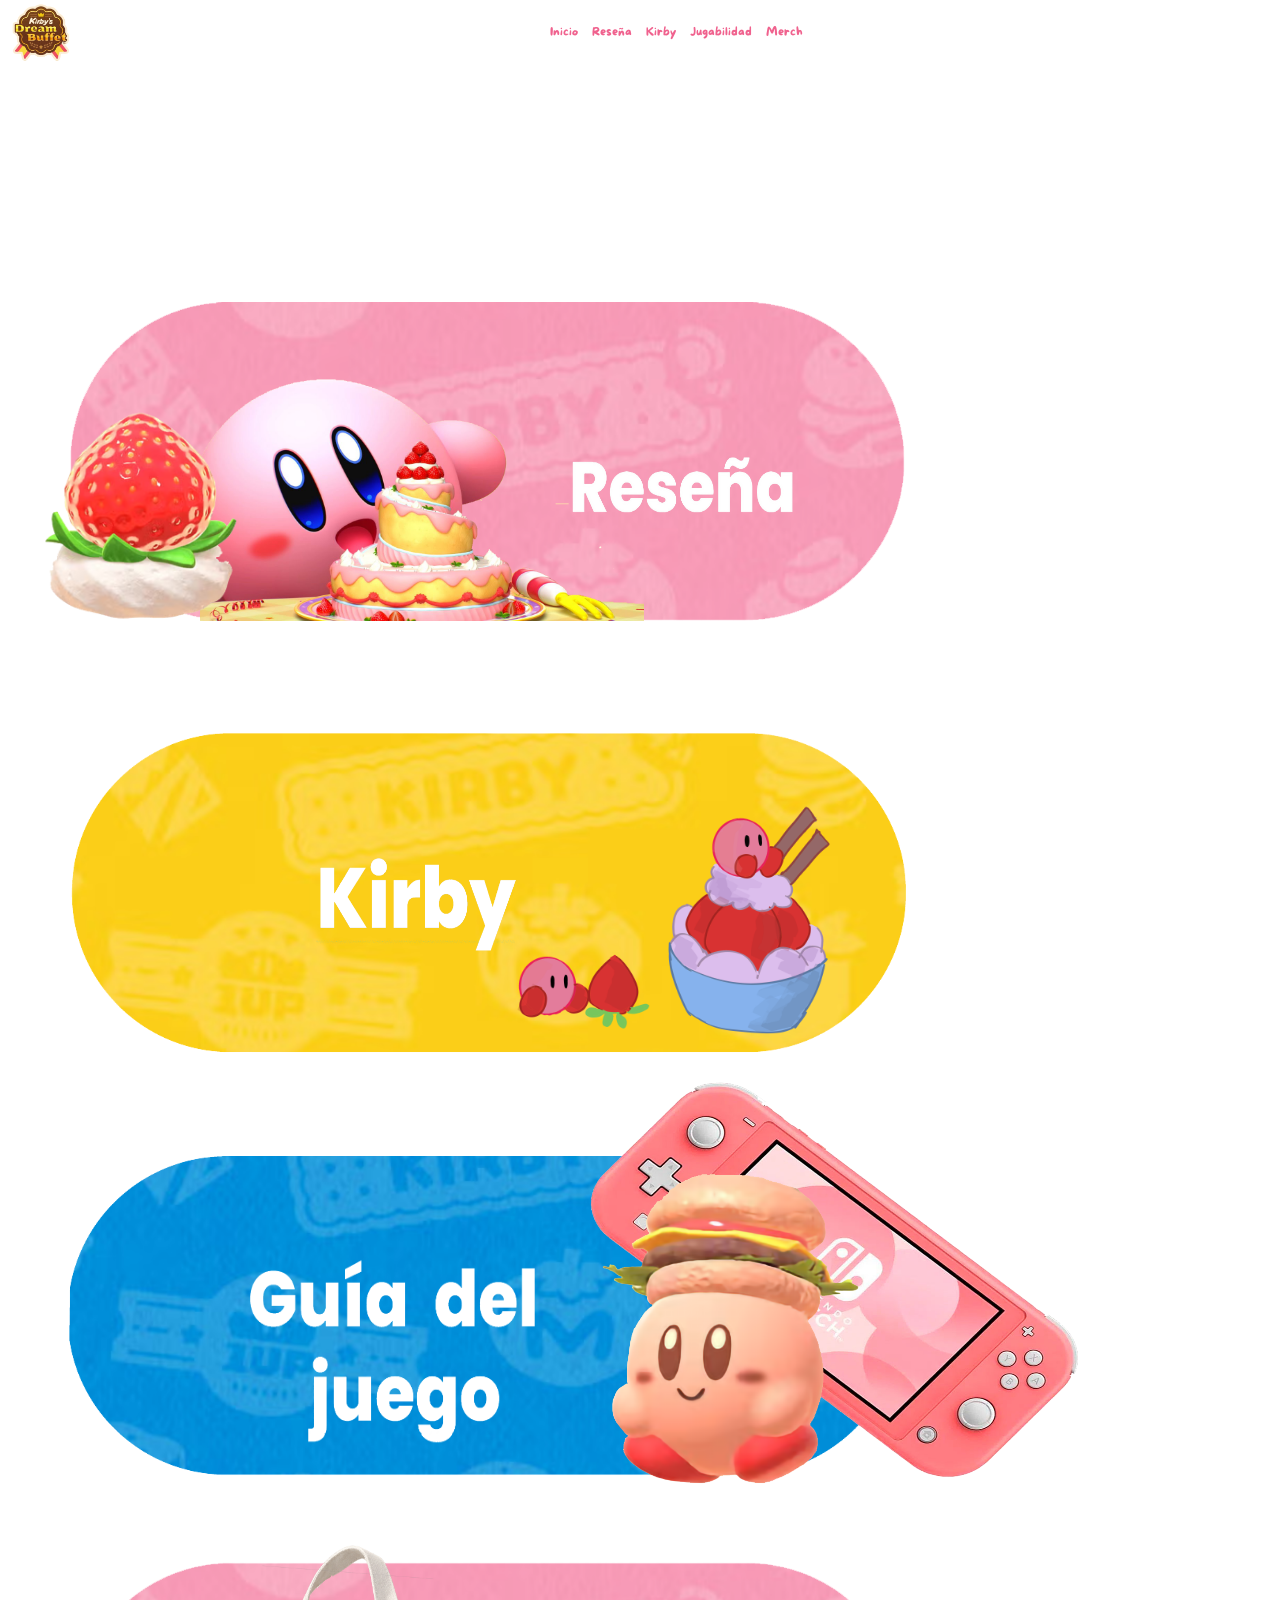
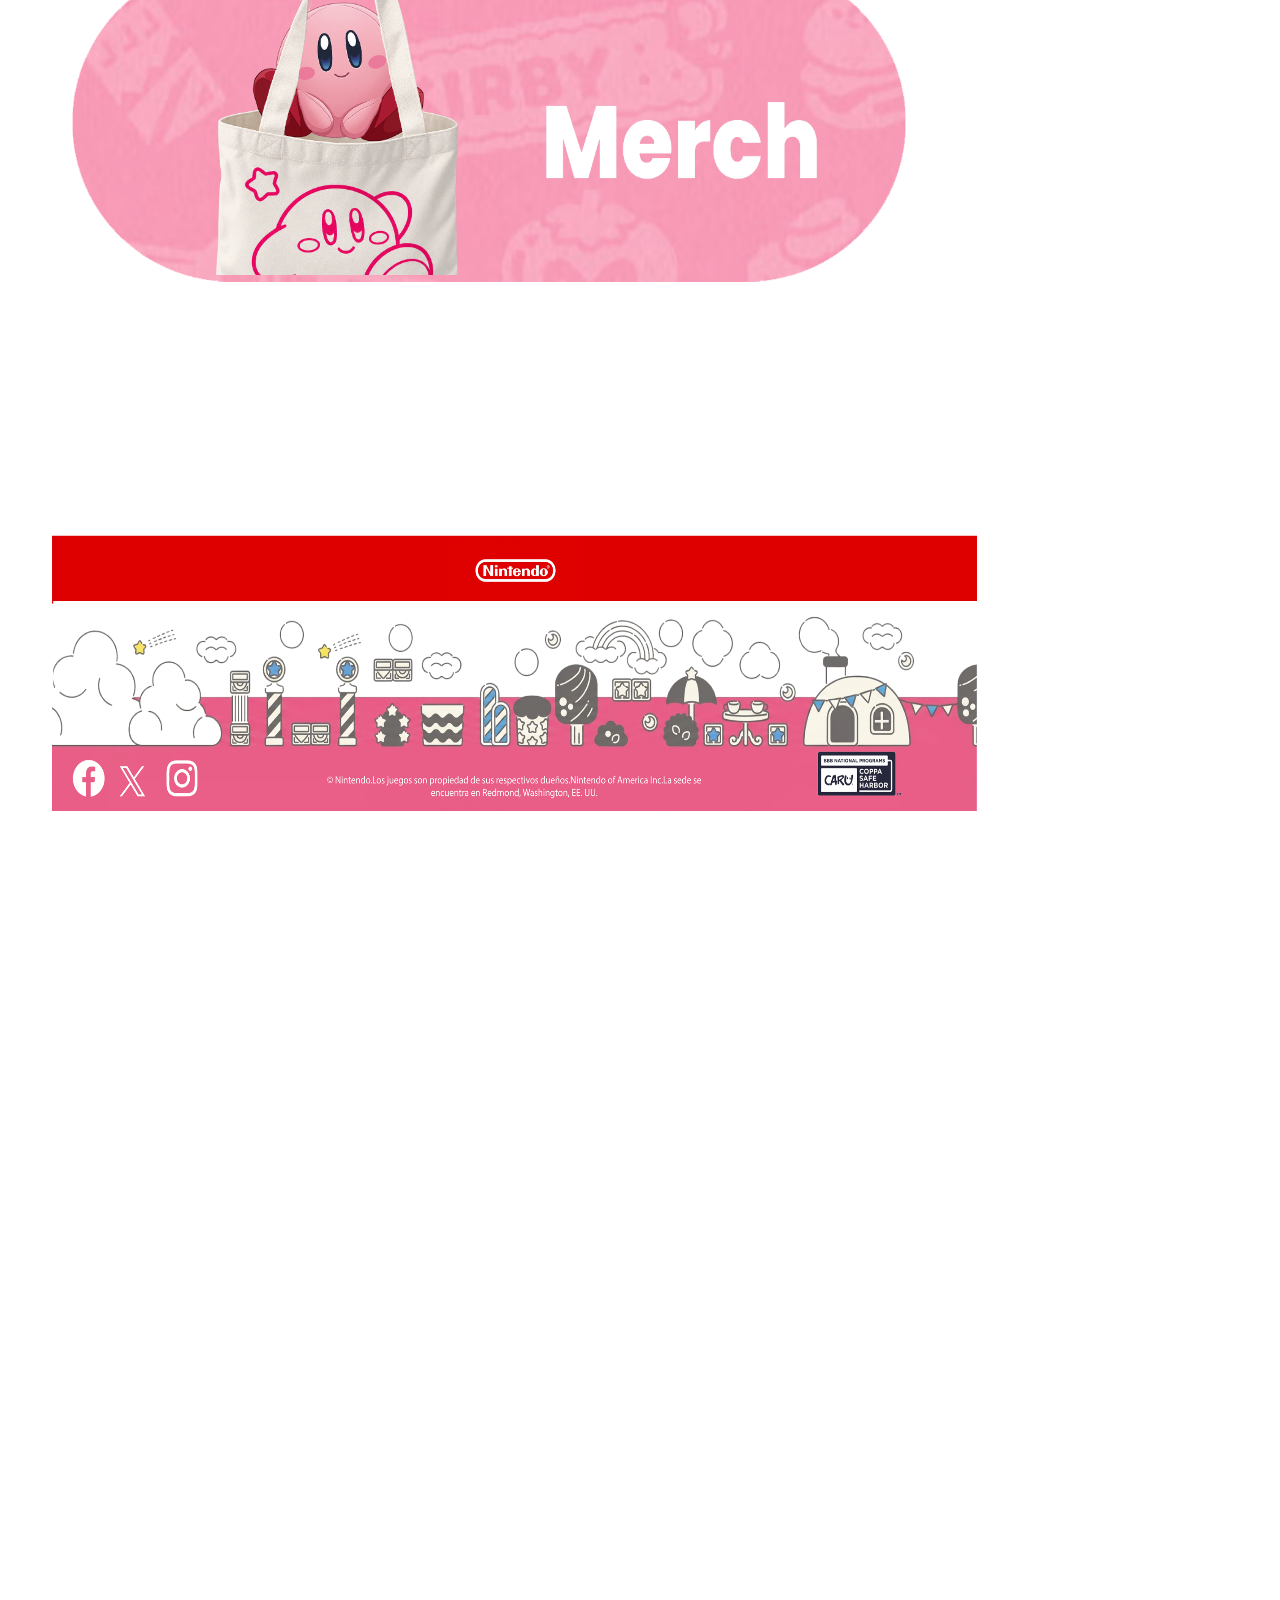
<file: index.html>
<!DOCTYPE html>
<html lang="es">
<head>  
    <meta charset="UTF-8">
    <meta name="viewport" content="width=device-width, initial-scale=1.0">
    <title>Práctica 5</title>
 <link rel="stylesheet" href="css/style.css">
</head>
<body>

<div class="Cuerpo">
    

    <div class="piepagina">
    <img src ="img/pie de pagina3.png">
    </div>
    <div class="bloque1">
    <img src="img/bloque 1.png">
    </div>
    <div class="bloque2">
    <img src="img/bloque 2.png">
    </div>
    <div class="bloque3">
    <img src="img/bloque 3.png">
    </div>
    <div class="bloque4">
    <img src="img/bloque 4.png">
    </div>
    <div class="bloque5">
    <img src="img/resena2.png">
    </div>
    <div class="bloque6">
    <img src="img/merch p2.png">
    </div>
    <div class="bloque7">
    <img src="img/control de nitendo.png">
    </div>
    <div class="bloque8">
    <img src="img/asc.png">
    </div>
    <div class="bloque9">
    <img src="img/historia2.png">
    </div>
    <div class="bloque10">
    <img src="img/fresaaa.png">
    </div>
    <div class="bloque11">
         <a href="Historia.html">
    <img src="img/renatitulo.png" alt="Historia">
    </a>
    </div>
    <div class="bloque12">
        <a href="Kirby.html">
    <img src="img/kirby.png" alt="kirby">
    </a>
    </div>
    <div class="bloque13">
        <a href="Jugabilidad.html">
    <img src="img/guia del juego.png" alt="Jugabilidad">
    </a>
    </div>
    <div class="bloque14">
        <a href="Merch.html">
    <img src="img/merch1.png" alt="Merch">
    </a>
    </div>
    <div class="bloque15">
    <img src="img/pie de pagina4.png">
    </div>
    <div class="fondo">
    
        <div id="Arriba">
            <img class="logo" src="img/KDB_Logo.webp" alt="">
        </div>

        <div class="navbar">
            <a href="index.html">Inicio</a>
            <a href="Historia.html">Reseña</a>
            <a href="Kirby.html">Kirby</a>
            <a href="Jugabilidad.html">Jugabilidad</a>
            <a href="Merch.html">Merch</a>
        </div>
</div>

</div>
</body>
</file>
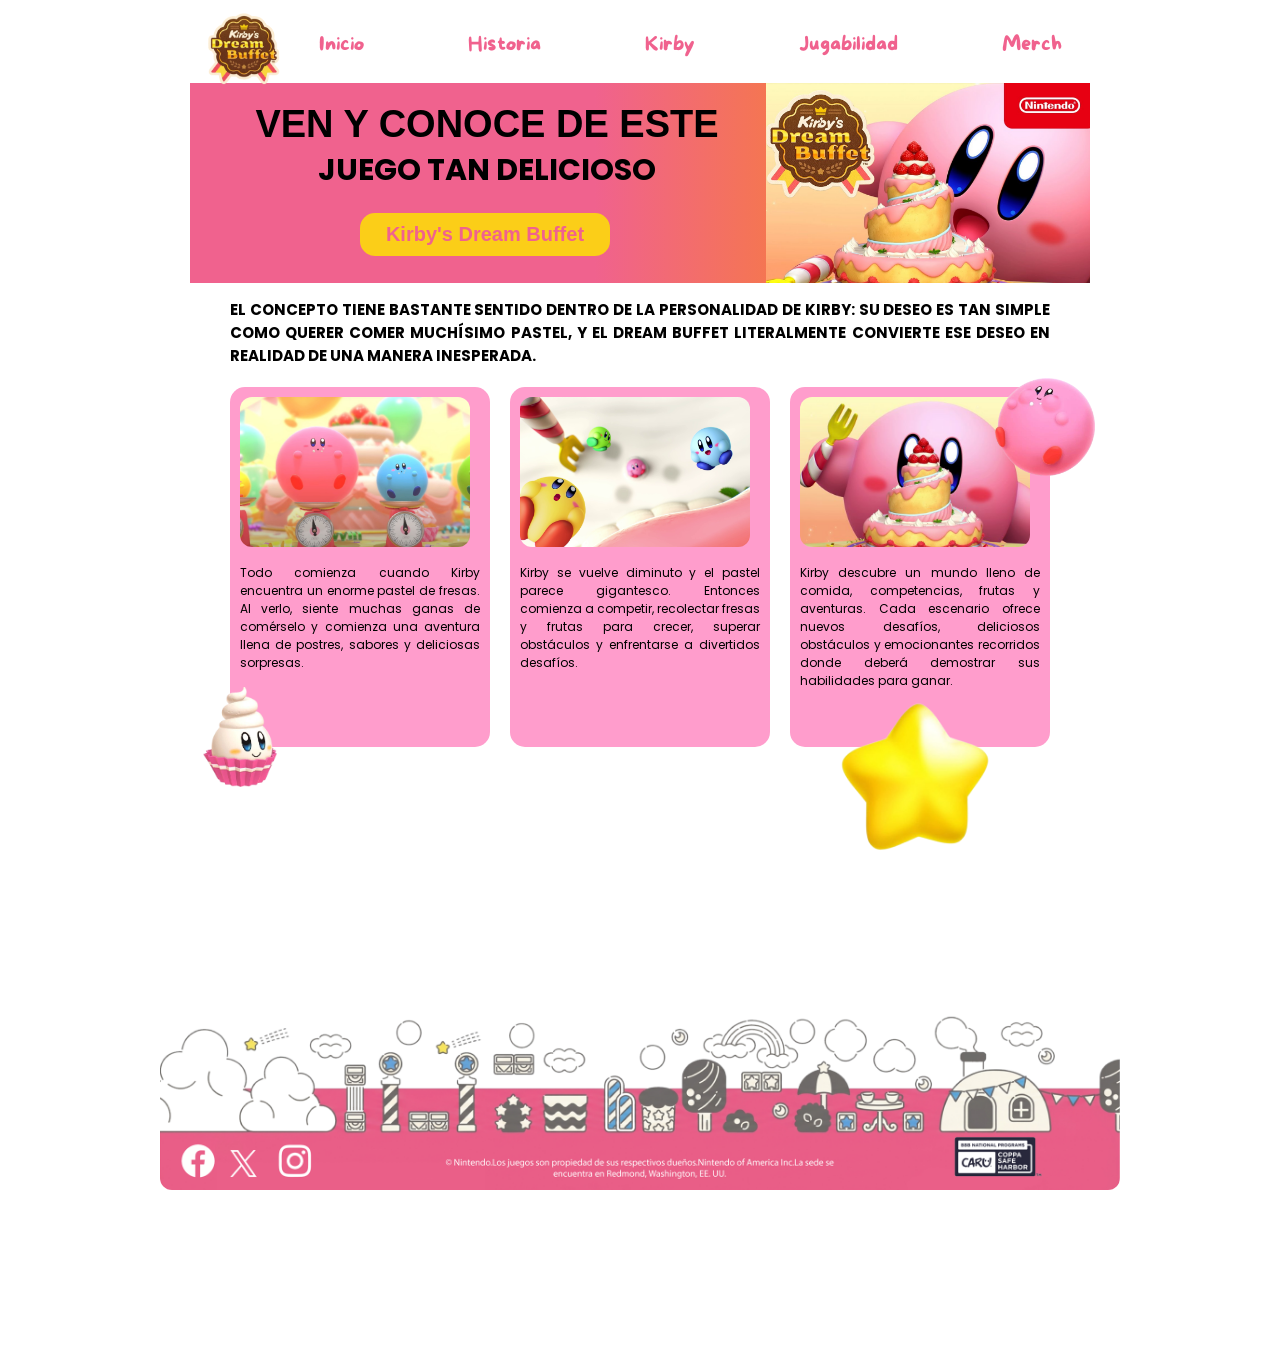
<file: Historia.html>
<!DOCTYPE html>
<html lang="es">
<head>
    <meta charset="UTF-8">
    <meta name="viewport" content="width=device-width, initial-scale=1.0">
    <title>KIRBY FINAL</title>
    <link rel="stylesheet" href="css/syle_historia.CSS">
</head>

<body>
 <!-- BANNER CON DEGRADADO -->
<div class="Cuerpo"> 

<!-- MENU -->

        <div id="Arriba">
            <img class="logo" src="img/KDB_Logo.webp" alt="">
        </div>

        <div class="navbar">
            <a href="index.html">Inicio</a>
            <a href="Historia.html">Historia</a>
            <a href="Kirby.html">Kirby</a>
            <a href="Jugabilidad.html">Jugabilidad</a>
            <a href="Merch.html">Merch</a>
        </div>



    <div class="banner">

        <h1>VEN Y CONOCE DE ESTE</h1>

        <p>JUEGO TAN DELICIOSO</p>
<img src="img/NINTENDO LIRBY.jpg" alt="">
       <div class="Rectangulo">

    <h2>Kirby's Dream Buffet </h2>


        </div>
        

    </div>


    <!-- INTRODUCCIÓN -->

    <div class="introduccion">

        EL CONCEPTO TIENE BASTANTE SENTIDO DENTRO DE LA PERSONALIDAD
        DE KIRBY: SU DESEO ES TAN SIMPLE COMO QUERER COMER MUCHÍSIMO
        PASTEL, Y EL DREAM BUFFET LITERALMENTE CONVIERTE ESE DESEO
        EN REALIDAD DE UNA MANERA INESPERADA.

    </div>


    <!-- TARJETAS -->

    <div class="tarjetas">

        <div class="tarjeta">
<img src="img/PESAS KIRBY.jpg" alt="">
            <p>
               Todo comienza cuando Kirby encuentra un enorme pastel de fresas. Al verlo, siente muchas ganas de comérselo y comienza una aventura llena de postres, sabores y deliciosas sorpresas.
            </p>

        </div>


        <div class="tarjeta">

            <img src="img/CAYENDO AL PASTEL.png" alt="">

            <p>
              Kirby se vuelve diminuto y el pastel parece gigantesco. Entonces comienza a competir, recolectar fresas y frutas para crecer, superar obstáculos y enfrentarse a divertidos desafíos.
            </p>

        </div>


        <div class="tarjeta">

            <img src="img/KIRBY BUFFET.jpg" alt="">

            <p>
               Kirby descubre un mundo lleno de comida, competencias, frutas y aventuras. Cada escenario ofrece nuevos desafíos, deliciosos obstáculos y emocionantes recorridos donde deberá demostrar sus habilidades para ganar.
            </p>
           <div class="Kirby">
    <img src="img/Animacion.png" alt="Kirby">
    </div>
    <div class="Animacion">
        <img src="img/Animacion 3.png" alt="">
    </div>
    <div class="AnimacionDerecha">
        <img src="img/Animacion 2.png" alt="">
    </div>


    <!-- INFORMACIÓN FINAL -->


        </section>

        <section class="footer">
            <div class="piepagina">
                <img src ="img/pie de pagina3.png">
            </div>
        </section>



</div>
</body>
</html>
</file>
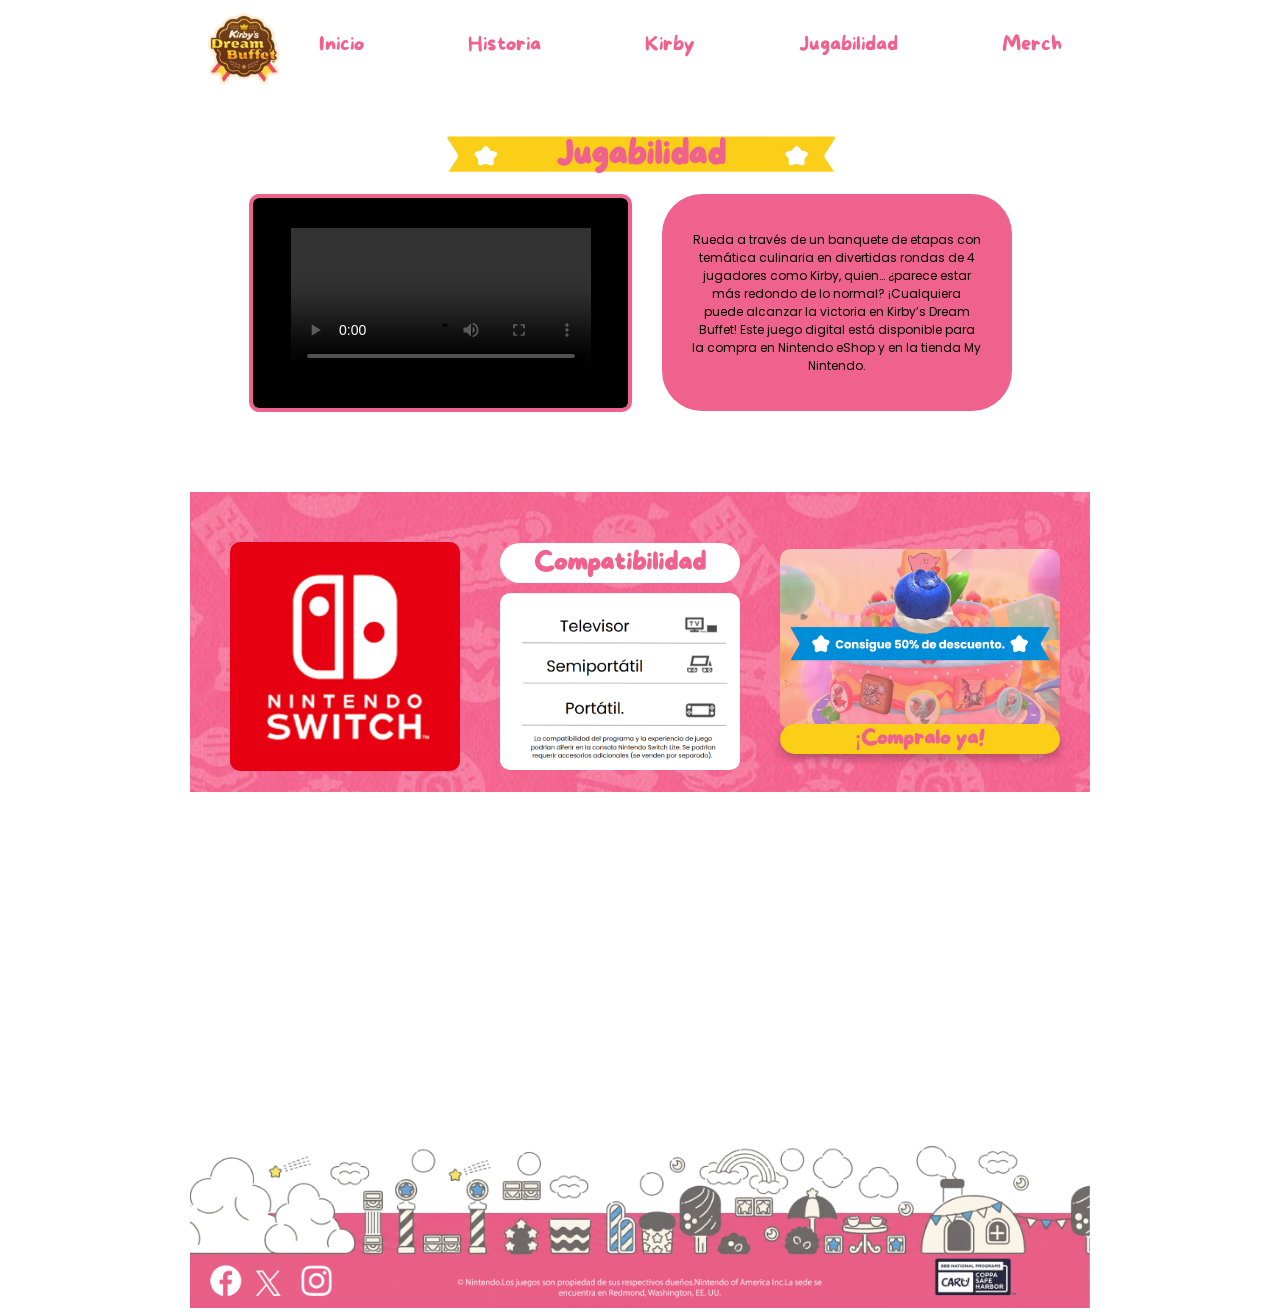
<file: Jugabilidad.html>
<!DOCTYPE html>
<html lang="es">
 
<head>
    <meta charset="UTF-8">
    <meta name="viewport" content="width=device-width, initial-scale=1.0">
    <title>Práctica 5</title>
    <link rel="stylesheet" href="css/style_jugabilidad.css">
</head>
 
<body>
 
 <div class="Cuerpo">
    
<!-- MENU -->

        <div id="Arriba">
            <img class="logo" src="img/KDB_Logo.webp" alt="">
        </div>

        <div class="navbar">
            <a href="index.html">Inicio</a>
            <a href="Historia.html">Historia</a>
            <a href="Kirby.html">Kirby</a>
            <a href="Jugabilidad.html">Jugabilidad</a>
            <a href="Merch.html">Merch</a>
        </div>

    <footer id="bloque1">
         <div class="Informacion">
            <h5>Jugabilidad</h5>
          
         </div>
         <div class="fresa">
    
</div>
               <div class="contenedor">
            <iframe width="520" height="315" src="img/video1.mp4" title="YouTube video player" frameborder="0" allow="accelerometer; autoplay; clipboard-write; encrypted-media; gyroscope; picture-in-picture; web-share" referrerpolicy="strict-origin-when-cross-origin" allowfullscreen></iframe>

                <p>
                    Rueda a través de un banquete de etapas con temática culinaria en divertidas rondas de 4 jugadores como Kirby, quien… ¿parece estar más redondo de lo normal? ¡Cualquiera puede alcanzar la victoria en Kirby’s Dream Buffet! Este juego digital está disponible para la compra en Nintendo eShop y en la tienda My Nintendo.
                </p>
           
            

         </div>
        </div>
    </section>
    </footer>
    <footer id="final">
        <div class="texto">
             <h6> Compatibilidad</h6>
        </div>
        <div class="imagenes">
               <img src="img/img nintendo.png" class="nintendo">
            
              
                <img src="img/img compatibilidad.png" class="compa">
        
             
                 <img src="img/img descuento.png" class="desc">
                     <div class="texto2">
                             <a href="https://www.nintendo.com/es-mx/store/products/kirbys-dream-buffet-switch/?srsltid=AYCX9vJBOTqT5Qi1M6qNu3eUMuignvo3IkU2qIWd8kR2l5N6LhHwjAWl"><h4> ¡Compralo ya! </h4></a>
                     </div>
            </div>
        </div>
    </footer>
 </div>
        </section>

        <section class="footer">
            <div class="piepagina">
                <img src ="img/pie de pagina3.png">
            </div>
        </section>

    </div>
    </div>
</body>
 
</html>
</file>
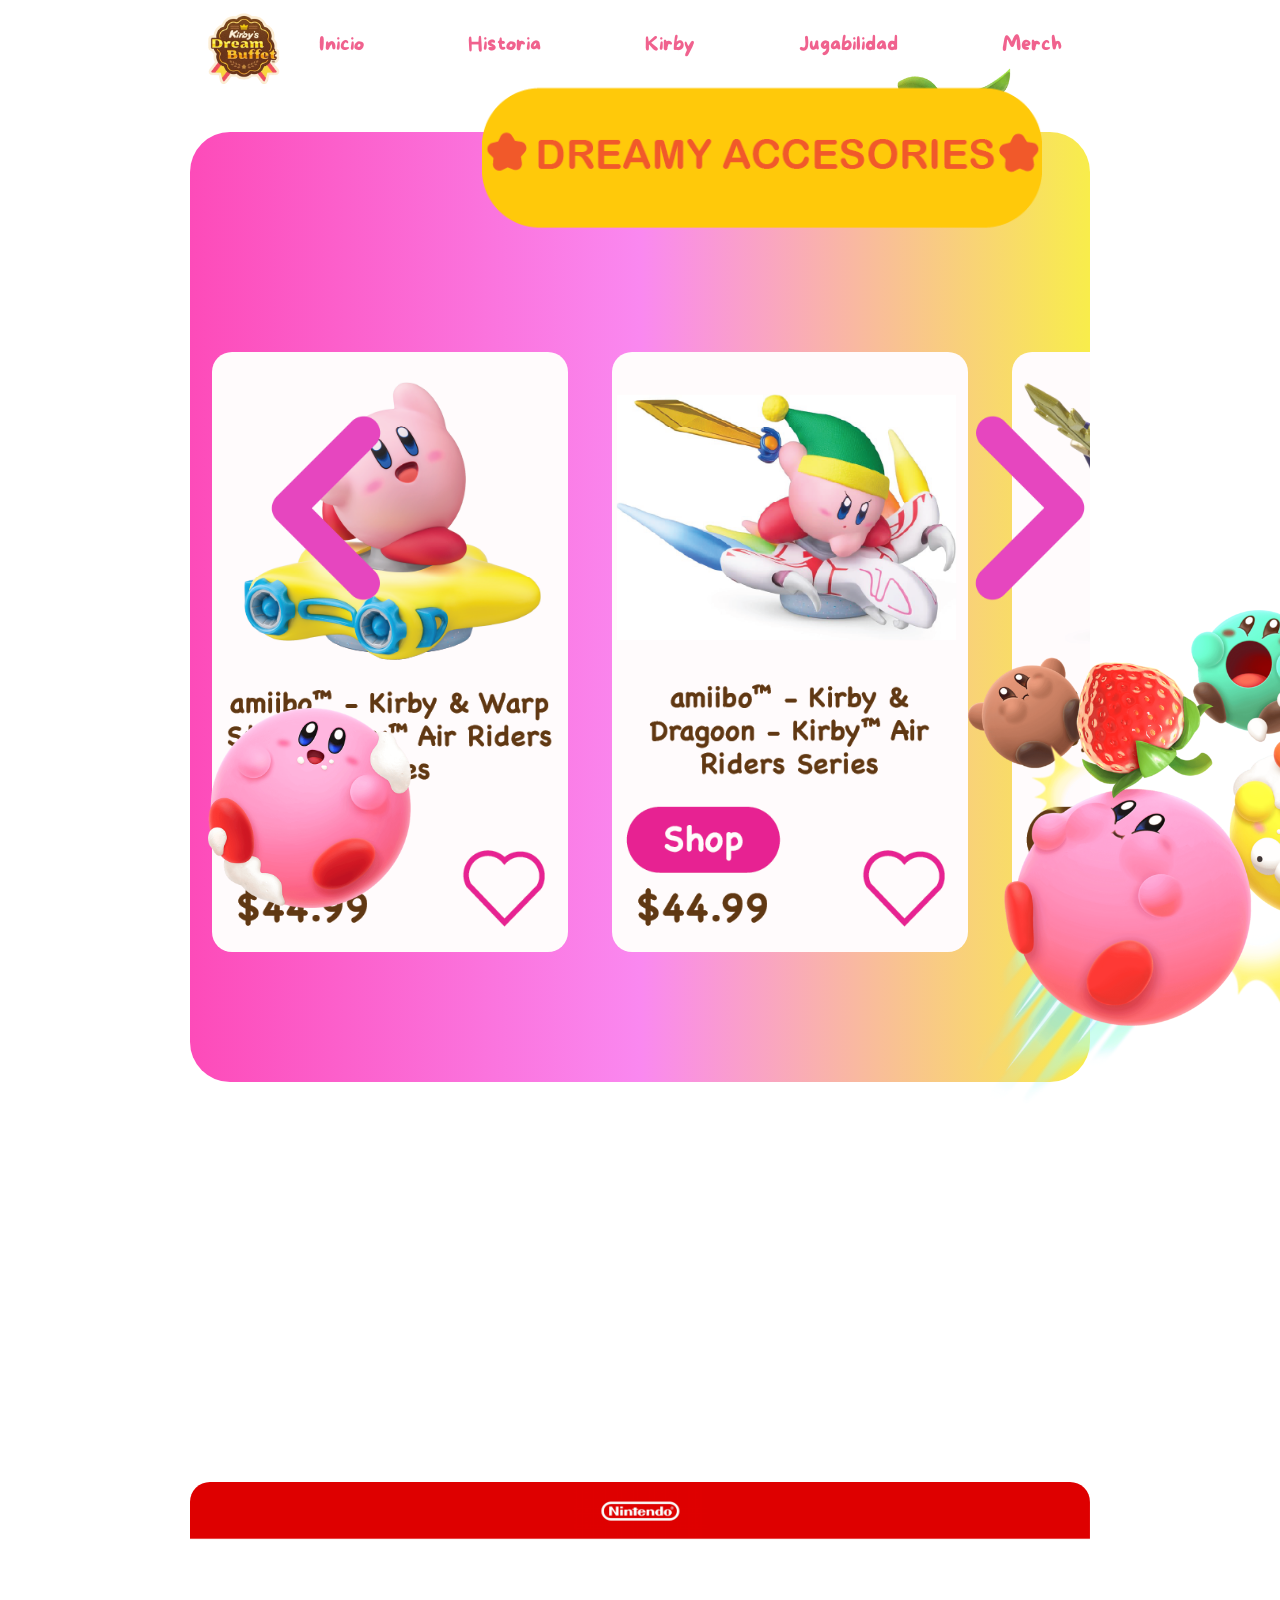
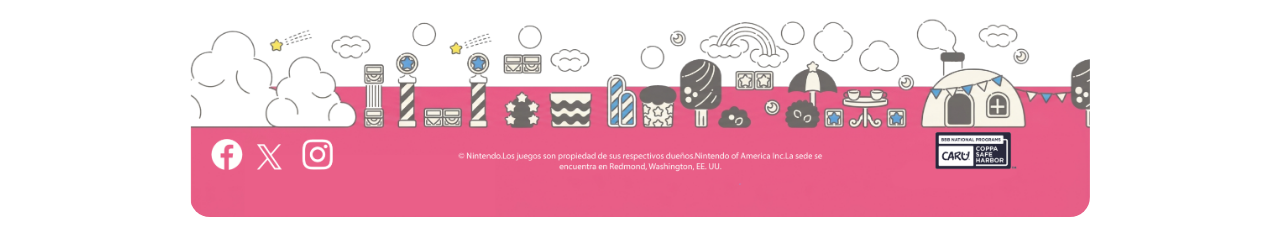
<file: Merch.html>
<!DOCTYPE html>
<html lang="es">
<head>
    <meta charset="UTF-8">
    <meta name="viewport" content="width=device-width, initial-scale=1.0">
    <title>Merch</title>
    <style>

    @font-face {
    font-family: "MoreSugar";
    src: url(fonts/MoreSugar-Regular.otf);
}
      body{
            background-image: url(https://i.pinimg.com/736x/39/7e/9f/397e9f64b443b9d7483504cf336aea62.jpg)
        }

.Cuerpo {
    width: 900px;
    max-width: 100%;
    margin-left: auto;
    margin-right: auto;
    background-color: white;
}

.logo {
    height: 80px;
    position: fixed;
    margin-top: 0px;
    z-index: 6;
    margin-left: 10px;
}

.navbar {
    width: 850px;
    padding: 25px;
    position: sticky;
    top: 0;
    overflow: hidden;
    background-color: white;
    text-align: center;
    z-index: 5;

    border-radius: 0px 0px 20px 20px;
    -webkit-border-radius: 0px 0px 20px 20px;
    -moz-border-radius: 0px 0px 20px 20px;
}
 
a {
    padding-left: 100px;
    color: #f0628e;
    font-size: 20px;
   font-family: "MoreSugar";
    text-decoration: none;
}


        
      .boton{
        position: absolute;
        z-index: 99;
        height: 280px;
        margin-left: 37%;
        margin-top: 30px;
      }
      
      .izq{
        position: absolute;
        z-index: 99;
        height: 200px;
        margin-left: 17%;
        margin-top: 200px;
      }

      .der{
        position: absolute;
        z-index: 99;
        height: 200px;
        margin-left: 72%;
        margin-right: 15%;
        margin-top: 200px;
      }


      .escalar{
        height: 200px;
        position: absolute;
        z-index: 98;
        margin-left: 100px;
        margin-top: 350px;
        animation: MoverAnim2 2s infinite ease-in-out;
       }

       @keyframes MoverAnim2{
        0%{
          transform: translateY(10px);
        }
        50%{
          transform: translateY(60px);
        }
        100%{
          transform: translateY(10px);
        }
       }

      

      .fresa{
        z-index: 98;
        position: absolute;
        height: 150px;
        margin-left: 68%;
        margin-top: 30px;
        animation: MoverAnim1 2s infinite ease-in-out;
      }

       @keyframes MoverAnim1{
        0%{
          transform: translateX(10px);
        }
        50%{
          transform: translateX(25px);
        }
        100%{
          transform: translateX(10px);
        }
       }

       .kirbys{
        z-index: 98;
        position: absolute;
        height: 500px;
        margin-left: 75%;
        margin-top: 47%;
        animation: escalarAnim 3s infinite alternate ease-in-out;
       }

       @keyframes escalarAnim{
        0%{
          transform: scale(.8);
        }
        100%{
          transform: scale(1);
        }
       }

        #slideshow {
        text-align: center;
        overflow: hidden;
        height: 950px;
        width: 900px;
        margin: 50px auto 400px auto;
        background: 
        linear-gradient(90deg,#fd4bb9 0%, #fa88f0 50%, #f8ed4b 100%);
        border-radius: 40px;
        
      }
      
      .slide-wrapper {
        width: 6000px;
        animation: slide 20s infinite ease-in-out;
      }
      
      img {
        border-radius: 20px;
        height: 600px;
        margin-top: 220px;
        z-index: 99;
      }
      
      .imgUno {
        float: left;
        height: 400px;
        width: 400px;
      }
      
      .imgDos {
        float: left;
        height: 400px;
        width: 400px;
      }
      
      .imgTres {
        float: left;
        height: 400px;
        width: 400px;
      }
      
      .imgCuatro {
        float: left;
        height: 400px;
        width: 400px;
      }

      .imgCinco {
        float: left;
        height: 400px;
        width: 400px;
      }

      .imgSeis{
        float: left;
        height: 400px;
        width: 400px;
      }

      .imgSiete{
        float: left;
        height: 400px;
        width: 400px;
      }

      .imgOcho{
        float: left;
        height: 400px;
        width: 400px;
      }

      
      @keyframes slide {
        20% {margin-left: 0px;}
        30% {margin-left: -400px;}
        40% {margin-left: -800px;}
        50% {margin-left: -1200px;}
        60% {margin-left: -1600px;}
        70% {margin-left: -2000px;}
        80% {margin-left: -2400px;}
      }

      .img-footer{
        width: 100%;
        height: auto;
        display: block;
      }
    </style>
</head>
<body>
  <div class="boton">
    <img class="boton" src="img/boto1.png">
  </div>

  <div class="izq">
    <img class="izq" src="img/izq.png">
  </div>

  <div class="der">
    <img class="der" src="img/der.png">
  </div>

  <div class="fresa">
    <img class="fresa" src="img/fresa.png">
  </div>

  <div class="escalar">
    <img class="escalar" src="img/kirby6.png">
  </div>

  <div class="kirbys">
    <img class="kirbys" src="img/kirby5.png">
  </div>
<div class="Cuerpo"> 

<!-- MENU -->

        <div id="Arriba">
            <img class="logo" src="img/KDB_Logo.webp" alt="">
        </div>

        <div class="navbar">
            <a href="index.html">Inicio</a>
            <a href="Historia.html">Historia</a>
            <a href="Kirby.html">Kirby</a>
            <a href="Jugabilidad.html">Jugabilidad</a>
            <a href="Merch.html">Merch</a>
        </div>

<div id="slideshow">
        <div class="slide-wrapper">
            <div class="imgUno">
                <img src="img/amiibo1.png">
            </div>
            <div class="imgDos">
                <img src="img/amiibo2.png">
            </div>
            <div class="imgTres">
                <img src="img/amiibo3.png">
            </div>
            <div class="imgCuatro">
                <img src="img/amiibo4.png">
            </div>
            <div class="imgCinco">
                <img src="img/amiibo5.png">
            </div>
            <div class="imgSeis">
                <img src="img/amiibo6.png">
            </div>
            <div class="imgSiete">
                <img src="img/amiibo7.png">
            </div>
            <div class="imgOcho">
                <img src="img/amiibo8.png">
            </div>
        </div>
    </div>
   <footer>
    <img src="img/pie de pagina2.png" alt="pie de pagina2" class="img-footer">
   </footer> 
</body>
</html>
</file>
<file: css/style.css>
body {
        background-image: url(https://i.pinimg.com/736x/39/7e/9f/397e9f64b443b9d7483504cf336aea62.jpg);
        width: 900px;
    max-width: 100%;
    margin-left: auto;
    margin-right: auto;
}
.Cuerpo {
    width: 900px;
    height: auto;
    max-width: 100%;
    margin-left: auto;
    margin-right: auto;
}
@font-face {
    font-family: 'MoreSugar';
    src: url('../fonts/MoreSugar-Regular.otf') format('opentype');
}


.piepagina{
 width: 900px;
 height: 500px;
 background-color: transparent;
 position: relative;
    top: 2900px;
}
  .piepagina img{
    width: 1250px;
 height: 350px;
 background-color: transparent;
 position: relative;
    }
.bloque1{
width: 900px;
 height: 500px;
 z-index: 10;
 background-color: transparent;
position: relative; 
    margin-top: -100px;

}
.bloque2{
    width: 900px;
 height: 500px;
 z-index: 10;
 background-color: transparent;
position: relative; 
    margin-top: 60px;
 margin-left: 20px;
}
.bloque3{
    width: 900px;
 height: 500px;
 z-index: 10;
 background-color: transparent;
position: relative; 
    margin-top: 60px;
 margin-left: 20px;
}
.bloque4{
    width: 900px;
 height: 500px;
 z-index: 10;
 background-color: transparent;
position: relative; 
    margin-top: 60px;
 margin-left: 20px;
}
.bloque5{
    z-index: 999;
    background-color: transparent;
  position:relative;
    margin-right: 100px;
    bottom: 1800px;
    left:550px;
    }
.bloque5 img{ 
    width: 100%;
    height: 100%;
    object-fit: contain;
}
.bloque6{
    z-index: 999;
    background-color: transparent;
  position:relative;
    margin-right: 100px;
    bottom: 1150px;
    left:160px;
}
.bloque6 img{
    width: 450px;
    height: 450px;
}
.bloque7
{
    z-index: 999;
    position:relative;
    margin-right: 100px;
    bottom: 2250px;
    left:700px;
}
.bloque7 img{
    width: 700px;
    height: 600px;
}
.bloque8{
    z-index: 999;
    background-color: transparent;
  position:relative;
    margin-right: 100px;
    bottom: 2750px;
    left:700px;
}
.bloque8 img{
    width: 400px;
    height: 500px;
}
.bloque9{
     z-index: 999;
    background-color: transparent;
  position:relative;
    margin-right: 100px;
    bottom: 4290px;
    left:200px;
}
.bloque9 img{
 width: 600px;
 height: 330px;
}
.bloque10{
     z-index: 999;
    background-color: transparent;
  position:relative;
    margin-right: 100px;
    bottom: 4630px;
    left:-70px;
}
.bloque10 img{
 width: 400px;
 heught: 200px;
}
.bloque11{
      z-index: 999;
    background-color: transparent;
  position:relative;
    margin-right: 100px;
    bottom: 4950px;
    left:550px;
}
.bloque11 img{
     width: 400px;
 height: 200px;
}
.bloque12{
      z-index: 999;
    background-color: transparent;
  position:relative;
    margin-right: 100px;
    bottom: 4600px;
    left:200px;
}
.bloque12 img{
     width: 400px;
 height: 200px;
}
.bloque13{
      z-index: 999;
    background-color: transparent;
  position:relative;
    margin-right: 100px;
    bottom: 4260px;
    left:80px;
}
.bloque13 img{
     width: 600px;
 height: 300px;
}
.bloque14{
      z-index: 999;
    background-color: transparent;
  position:relative;
    margin-right: 100px;
    bottom: 4030px;
    left:500px;
}
.bloque14 img{
     width: 500px;
 height: 250px;
}
.bloque15{
 width: 900px;
 height: 500px;
 background-color: transparent;
 position: relative;
    bottom: 3390px;
}
   .bloque15 img{
    width: 1250px;
 height: 350px;
 background-color: transparent;
 position: relative;
    bottom: 360px;;}


body{
width: 900px;
    height: 900px;
    background-image: url(https://i.pinimg.com/736x/39/7e/9f/397e9f64b443b9d7483504cf336aea62.jpg);
    background-size: cover;
    background-position: center;
    background-size: 900px 900px;
}
.fondo {
    position: relative;
    width: 900px;
    height: 150px;
    z-index: 10000;
}


.navbar {
    width: 100%;
    box-sizing: border-box;
    padding: 60px 20px;
    position: fixed;
    top: 0;
    left: 0;
    background-color: white;
    text-align: center;
    z-index: 5;

    border-radius: 0px 0px 20px 20px;
}
 
a {
    padding-left: 100px;
    color: #f0628e;
    font-size: 40px;
    font-family: "MoreSugar";
    text-decoration: none;

}
.logo {
    height: 120px;
    width: auto;
    position: fixed;
    top: 5px;
    left: 20px;
    z-index: 100000;
    display: block;
     margin-left: auto;
    margin-right: auto;
    left: 100px;
    top:100px:
}


/* =========================================================
   RESPONSIVO (se agrega al final; todo lo de arriba es tu
   CSS original sin modificar).
   En pantallas menores a 1340px se reduce toda la página con
   "zoom" para que quepa completa, con las mismas proporciones.
   ========================================================= */
html {
    overflow-x: hidden;
}

:root {
    --z: 1;
}

@media (max-width: 1339px) {
    body {
        zoom: var(--z);
        margin-left: 70px;   /* espacio para lo que sobresale a la izquierda */
        margin-right: 0;
    }
    /* ----- Menú: altura fija, links centrados y logo del mismo alto ----- */
    /* (las medidas se dividen entre --z para que se vean del mismo tamaño en pantalla) */
    .navbar {
        height: calc(64px / var(--z));
        padding: 0 calc(10px / var(--z)) 0 calc(82px / var(--z));
        display: flex;
        flex-wrap: wrap;
        align-items: center;
        align-content: center;
        justify-content: center;
        gap: calc(2px / var(--z)) calc(14px / var(--z));
        border-radius: 0 0 calc(16px / var(--z)) calc(16px / var(--z));
    }
    .navbar a {
        padding-left: 0;
        font-size: calc(12px / var(--z));
        line-height: 1;
    }
    /* el logo mide lo mismo que el nav */
    .logo {
        height: calc(64px / var(--z));
        width: auto;
        top: 0;
        left: calc(6px / var(--z));
        margin: 0;
    }
}

@media (max-width: 1339px) { :root { --z: 0.74; } }  /* 1000 - 1339 */
@media (max-width: 999px)  { :root { --z: 0.59; } }  /* 800 - 999   */
@media (max-width: 799px)  { :root { --z: 0.44; } }  /* 600 - 799   */
@media (max-width: 599px)  { :root { --z: 0.35; } }  /* 480 - 599   */
@media (max-width: 479px)  { :root { --z: 0.29; } }  /* 400 - 479   */
@media (max-width: 399px)  { :root { --z: 0.26; } }  /* 350 - 399   */
@media (max-width: 349px)  { :root { --z: 0.23; } }  /* 320 - 349   */
@media (max-width: 319px)  { :root { --z: 0.20; } }  /* 280 - 319   */
</file>
<file: css/syle_historia.CSS>
/* CONFIGURACIÓN GENERAL */

@import url('https://fonts.googleapis.com/css2?family=Poppins:ital,wght@0,100;0,200;0,300;0,400;0,500;0,600;0,700;0,800;0,900;1,100;1,200;1,300;1,400;1,500;1,600;1,700;1,800;1,900&display=swap');
    @font-face {
    font-family: 'MoreSugar';
    src: url(../fonts/MoreSugar-Regular.otf);
}
body {
    font-family: 'Poppins', sans-serif;
    background-color: white;
}


.Cuerpo {
    width: 900px;
    max-width: 100%;
    margin-left: auto;
    margin-right: auto;
    background-color: white;
}

.logo {
    height: 80px;
    position: fixed;
    margin-top: 0px;
    z-index: 6;
    margin-left: 10px;
}

.navbar {
    width: 850px;
    padding: 25px;
    position: sticky;
    top: 0;
    overflow: hidden;
    background-color: white;
    text-align: center;
    z-index: 5;

    border-radius: 0px 0px 20px 20px;
    -webkit-border-radius: 0px 0px 20px 20px;
    -moz-border-radius: 0px 0px 20px 20px;
}
 
a {
    padding-left: 100px;
    color: #f0628e;
    font-size: 20px;
    font-family: "MoreSugar";
    text-decoration: none;
}




/* TÍTULOS */

h1, h2 {
    font-family: 'More Sugar', sans-serif;
}

/* BANNER CON DEGRADADO */

.banner {
    width: 900px;
    height: 200px;
    background: #f0628e;
    background: linear-gradient(0deg,#f0628e 45%, #fb9001 90%);
    background: -webkit-linear-gradient(0deg,#f0628e 45%, #fb9001 90%);
    background: -moz-linear-gradient(0deg,#f0628e 45%, #fb9001 90%);
    position: relative;
    overflow: hidden;
}

/* TÍTULO DEL BANNER */

.banner h1 {
    position: absolute;
    top: -5px;
    left: 3%;
    width: 60%;
    text-align: center;
    font-size: 38px;
    font-weight: bolder;
    color: black;
}

/* TEXTO DEL BANNER */

.banner p {
    position: absolute;
    top: 35px;
    left: 3%;
    width: 60%;
    text-align: center;
    font-size: 30px;
    font-weight: bolder;
    color: black;
}
body {
    font-family: 'Poppins', sans-serif;

    background-image: url(https://i.pinimg.com/736x/39/7e/9f/397e9f64b443b9d7483504cf336aea62.jpg);
    background-size: cover;
    background-position: center;
    background-repeat: no-repeat;
    background-attachment: fixed;
}

/* IMAGEN DEL BANNER */

.banner img {
    position: absolute;
    right: 0;
    top: 0;
    width: 36%;
    height: 200px;
    object-fit: cover;
}

/* INTRODUCCIÓN */

.introduccion {
    margin: 15px 40px;
    text-align: justify;
    font-size: 15px;
    font-weight: bold;
    color: #000000;
}

/* CONTENEDOR DE TARJETAS */

.tarjetas {
    display: flex;
    justify-content: center;
    gap: 20px;
    margin: 20px 25px;
}

/* TARJETAS ROSAS */

.tarjeta {
    width: 260px;
    height: 360px;
    background-color: #ff9dcc;
    border-radius: 15px;
    padding: 10px;
    box-sizing: border-box;
    position: relative;
}

/* IMÁGENES DE TARJETAS */

.tarjeta img {
    width: 230px;
    height: 150px;
    object-fit: cover;
    border-radius: 12px;
}

/* TEXTO DE TARJETAS */

.tarjeta p {
    font-size: 12px;
    color: #010000;
    text-align: justify;
    line-height: 1.5;
    margin-top: 10px;
}

/* RECUADRO AMARILLO */

.Rectangulo {
    width: 250px;
    min-height: 40px;
    background-color: #fbce18;
    border-radius: 15px;
    margin: 130px;
    padding: 20px;
    margin-left: 170px;
    box-sizing: border-box;
}

.Rectangulo h2 {
    font-family: 'More Sugar', sans-serif;
    font-size: 20px;
    color: #f0628e;
    text-align: center;
    margin: -10px;
    font-weight: bold;
    
}

.Animacion {
    width: 100px;
    height: 100px;
    position: absolute;
    top: -10px;
    left: 205px;
    z-index: 10;
    animation: escalarAnim 2s infinite alternate ease-in-out;
}

.Animacion img {
    width: 100%;
    height: 100%;
    object-fit: contain;
}
     
 @keyframes escalarAnim {
    0% {
        transform: scale(.5);
    }

    100% {
        transform: scale(1);
    }
}

/* SEGUNDA ANIMACIÓN - LADO DERECHO */

.AnimacionDerecha {
    width: 100px;
    height: 100px;
    position: absolute;
    top: 300px;
    left: -600px;
    z-index: 10;
    animation: escalarAnim 3s infinite alternate ease-in-out;
}

.AnimacionDerecha img {
    width: 100%;
    height: 100%;
    object-fit: contain;
}

@keyframes escalarDerecha {
    0% {
        transform: scale(.5);
    }

    100% {
        transform: scale(1);
    }
}

    /*FOOTER*/


.footer {
    width: 100%;
    display: flex;
    justify-content: center;
    margin-left: -640px;
}

.piepagina {
    width: 800px;
    height: 500px;
    background-color: transparent;
    margin: 0 auto;
    position: relative;
}

.piepagina img {
    display: block;
    width: 400%;
    height: auto;
    padding-top: 100px;
}


/* ===== RESPONSIVO PARA CELULARES ===== */
@media (max-width: 900px) {

    body {
        background-attachment: scroll; /* "fixed" falla en muchos celulares */
    }

    .navbar {
        width: 100%;
        padding: 15px 10px;
        box-sizing: border-box;
    }

    .logo {
        height: 50px;
    }

    a {
        padding-left: 0;
        margin: 0 8px;
        font-size: 16px;
        display: inline-block;
    }

    /* Banner */
    .banner {
        width: 100%;
        height: auto;
        display: flex;
        flex-direction: column;
        align-items: center;
        padding-top: 10px;
    }

    .banner h1,
    .banner p {
        position: static;
        width: 90%;
        font-size: 24px;
    }

    .banner img {
        position: static;
        width: 100%;
        height: 200px;
    }

    .introduccion {
        margin: 15px 20px;
    }

    /* Tarjetas */
    .tarjetas {
        flex-direction: column;
        align-items: center;
        margin: 20px 15px;
    }

    .tarjeta {
        width: 100%;
        max-width: 320px;
        height: auto;
        padding-bottom: 15px;
    }

    .tarjeta img {
        width: 100%;
    }

    /* Recuadro amarillo */
    .Rectangulo {
        width: 90%;
        margin: 30px auto;
    }

    .Rectangulo h2 {
        margin: 0;
    }

    /* Animaciones */
    .Animacion {
        left: auto;
        right: 10px;
    }

    .AnimacionDerecha {
        left: auto;
        right: 10px;
        top: auto;
        bottom: 10px;
    }

    /* Footer */
    .footer {
        margin-left: 0;
        overflow: hidden;
    }

    .piepagina {
        width: 100%;
        height: auto;
    }

    .piepagina img {
        width: 100%;
        padding-top: 0;
    }
}
</file>
<file: css/style_jugabilidad.css>
@import url('https://fonts.googleapis.com/css2?family=Poppins:ital,wght@0,100;0,200;0,300;0,400;0,500;0,600;0,700;0,800;0,900;1,100;1,200;1,300;1,400;1,500;1,600;1,700;1,800;1,900&display=swap');
    @font-face {
    font-family: 'MoreSugar';
    src: url(../fonts/MoreSugar-Regular.otf);
}
    

.logo {
    height: 80px;
    position: fixed;
    margin-top: 0px;
    z-index: 6;
    margin-left: 10px;
}

.navbar {
    width: 850px;
    padding: 25px;
    position: sticky;
    top: 0;
    overflow: hidden;
    background-color: white;
    text-align: center;
    z-index: 5;

    border-radius: 0px 0px 20px 20px;
    -webkit-border-radius: 0px 0px 20px 20px;
    -moz-border-radius: 0px 0px 20px 20px;
}
 
a {
    padding-left: 100px;
    color: #f0628e;
    font-size: 20px;
    font-family: "MoreSugar";
    text-decoration: none;
}


    body {
        background-image: url(https://i.pinimg.com/736x/39/7e/9f/397e9f64b443b9d7483504cf336aea62.jpg);
        width: 900px;
    max-width: 100%;
    margin-left: auto;
    margin-right: auto;
}
    
        #bloque1 {
            height: 300px;
            width: 900px;
          

           
            
        }
 .ima{
    
    justify-content: center;
    align-items: center; 
        
 }

.Cuerpo {
    width: 900px;
    max-width: 100%;
    margin-left: auto;
    margin-right: auto;
}

 h5{
    font-size: 33.9px;
    font-family: MoreSugar;
    color: #f0628e;

    background-image: url(../img/banderilla.png);
    background-repeat: no-repeat;
    background-position: center;
    background-size: 100% 100%;

    width: 400px;
    height: 45px;

    display: flex;
    justify-content: center;
    align-items: center;

    margin-left: 250px;
    margin-top: 50px;
    box-sizing: border-box;
    
 }
 
   
.imagenes {
    display: flex;
    align-items: center;
    justify-content: center;
    gap: 40px;
    margin-top: 50px;
    margin-left: 40px;
    position: absolute
}

.compa {
    width: 240px;
    height: auto;
    margin-top: 50px;
    border-radius: 10px;
   
}

h6 {
    font-size: 25px;
    color: #f0628e;
     font-family: MoreSugar;

    background-color: rgb(255, 255, 255);
   
    background-position: center;
    background-size: cover;
    border-radius: 40px;

    width: 240px;
    height: 40px;

    display: flex;
    justify-content: center;
    align-items: center;

    margin-left: 310px;
    margin-top: 51px;
    box-sizing: border-box;
    position: absolute;
    
   
}
.nintendo {
    width: 230px;
    height: auto;
    margin-top: 0px;
    border-radius: 10px;
}

.desc {
    width: 280px;
    height: auto;
    margin-top: -35px;
    border-radius: 10px;
}

h4 {
      font-size: 20px;
    color: #f0628e;
 font-family: MoreSugar;
    background-color: #fbce18;
    background-position: center;
    background-size: cover;
    border-radius: 40px;

    width: 280px;
    height: 30px;

    display: flex;
    justify-content: center;
    align-items: center;


    display: flex;
    justify-content: center;
    align-items: center;

    
    box-shadow: 0px 5px 8px rgba(0, 0, 0, 0.25);

    margin: 18px auto 0;
    box-sizing: border-box;
    margin-left: -320px;
    margin-top: 80px;
    position: absolute;
}
        #final {
            height: 300px;
            width: 900px;
            background-image: url(../img/fondorosa.jpg);
            background-repeat: no-repeat;
            margin-top: 60px;
        
        }
       .contenedor {
    display: flex;
    align-items: center;
    justify-content: center;
    gap: 30px;
    margin-left: -70px;
    margin-top: -40px;
}

p {
    background-color: #f0628e;
    color: #000;
    font-size: 12px;
    font-family: "Poppins";
    width: 350px;
    height: 217px;
    padding: 30px;
    text-align: center;
    border-radius: 40px;
    display: flex;
    align-items: center;
    justify-content: center;
    margin: 0;
    box-sizing: border-box;
}

iframe {
    border-radius: 10px;
    border: 4px solid #f0628e;
    width: 375px;
    height: 210px;
    margin-left: 50px;
}



.piepagina{
    width: 900px;
    height: 500px;
    background-color: transparent;
    position: relative;
    
}

.piepagina img {
    padding-top: 200px;
    width: 900px;
    background-color: white;
    padding-top: 300px;
}


@media (max-width: 768px) {

    body {
        width: 100%;
    }

    .logo {
        height: 50px;
        margin-left: 5px;
    }

    .navbar {
        width: 100%;
        padding: 12px 0;
        box-sizing: border-box;
        display: flex;
        flex-wrap: wrap;
        justify-content: center;
        gap: 8px 16px;
    }

    a {
        padding-left: 0;
        font-size: 16px;
    }

    #bloque1 {
        height: auto;
        width: 100%;
    }

    h5 {
        font-size: 24px;
        width: 90%;
        max-width: 400px;
        margin: 30px auto 0;
    }

    .imagenes {
        position: static;
        flex-direction: column;
        margin: 30px 0 0;
        gap: 20px;
    }

    .compa,
    .nintendo,
    .desc {
        width: 70%;
        max-width: 280px;
        margin-top: 0;
    }

    h6,
    h4 {
        position: static;
        margin: 20px auto 0;
    }

    #final {
        width: 100%;
        height: auto;
        background-size: cover;
        margin-top: 30px;
        padding: 30px 0;
    }

    .contenedor {
        flex-direction: column;
        margin: 0;
        gap: 20px;
    }

    p {
        width: 90%;
        height: auto;
        min-height: 217px;
        font-size: 14px;
    }

    iframe {
        width: 90%;
        height: auto;
        aspect-ratio: 16 / 9;
        margin-left: 0;
    }

    .piepagina {
        width: 100%;
        height: auto;
    }

    .piepagina img {
        width: 100%;
        padding-top: 0;
    }
}
</file>
